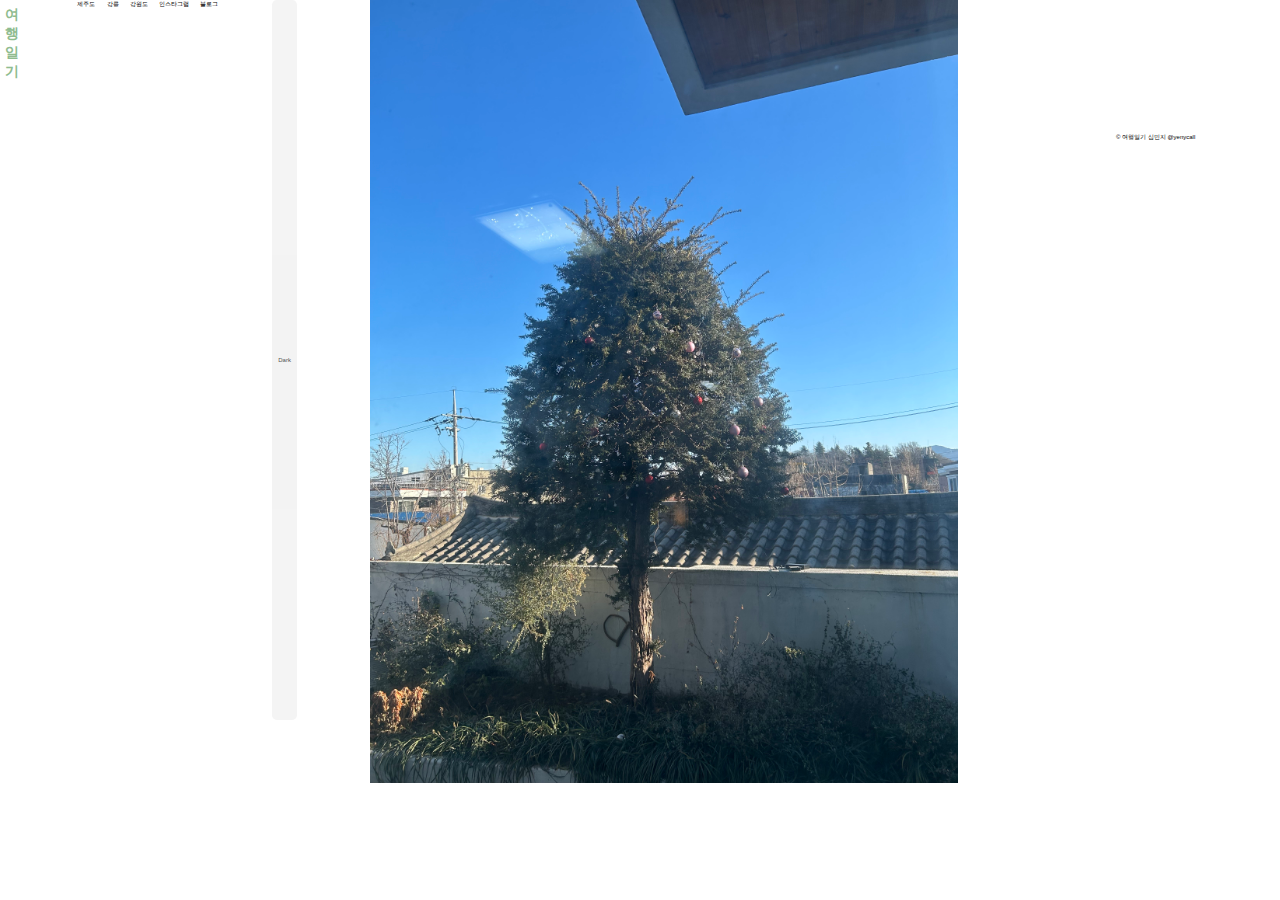
<file: index.html>
<!DOCTYPE html>
<html lang="en">
<head>
    <meta charset="UTF-8">
    <meta name="viewport" content="width=device-width, initial-scale=1.0">
    <title>Document</title>
</head>
<link rel="stylesheet" href="style.css">

<body>
<div class="background">
<div class="container">
<a href="index.html"><h1>여행일기</h1></a>
<header>
    <a href="Jeju.html">제주도</a>
    <a href="Gangneung.html">강릉</a>
    <a href="Gangwon.html">강원도</a>
    <a href="https://www.instagram.com/yenycall/">인스타그램</a>
    <a href="https://blog.naver.com/ccandy00">블로그</a>
</header>

<!--    <button type="button" onClick="modechange()">mode</button>-->

    <button>Dark</button>

<div class="img">
<img src="gangneungimg/IMG_8228.jpg" width="80%">
</div>

<footer>
    <p>&copy 여행일기 심민지 @yenycall</p>
</footer>
</div>
</div>
<script src="common.js"></script>
</body>
</html>
</file>
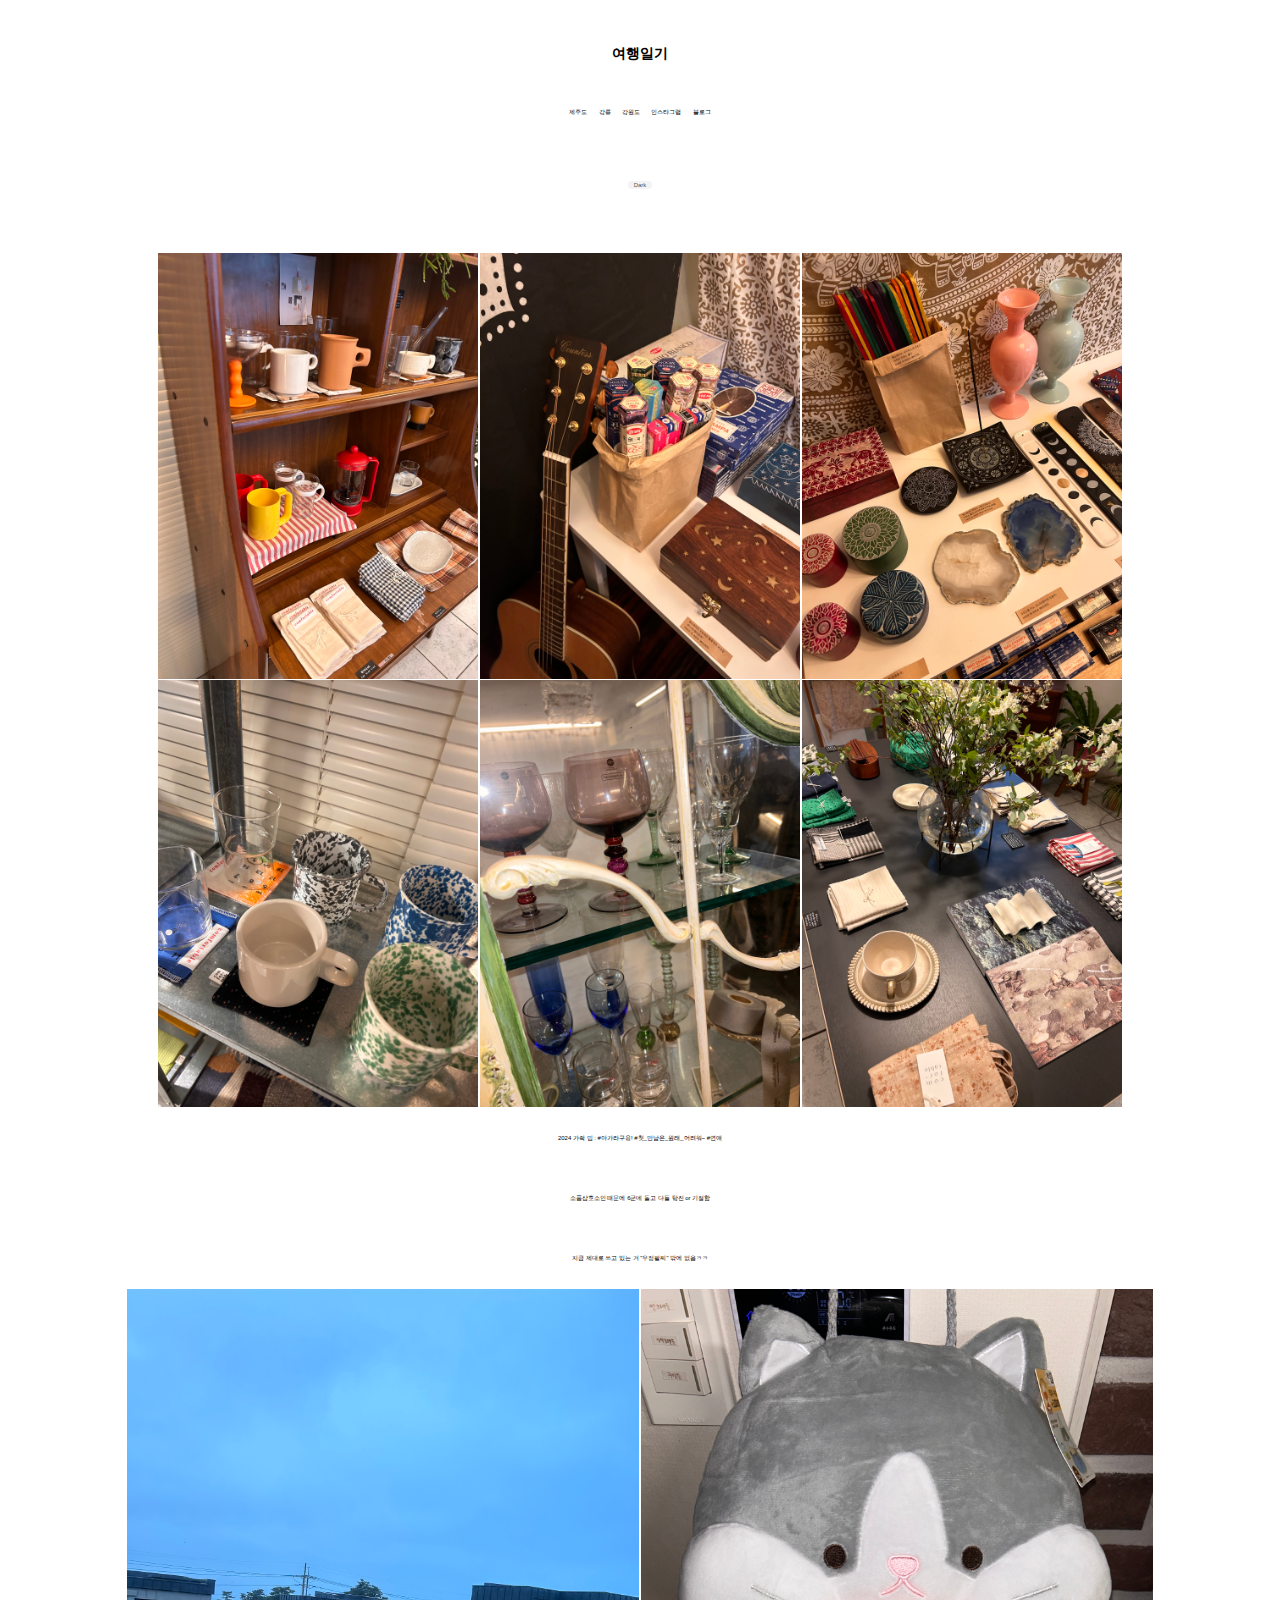
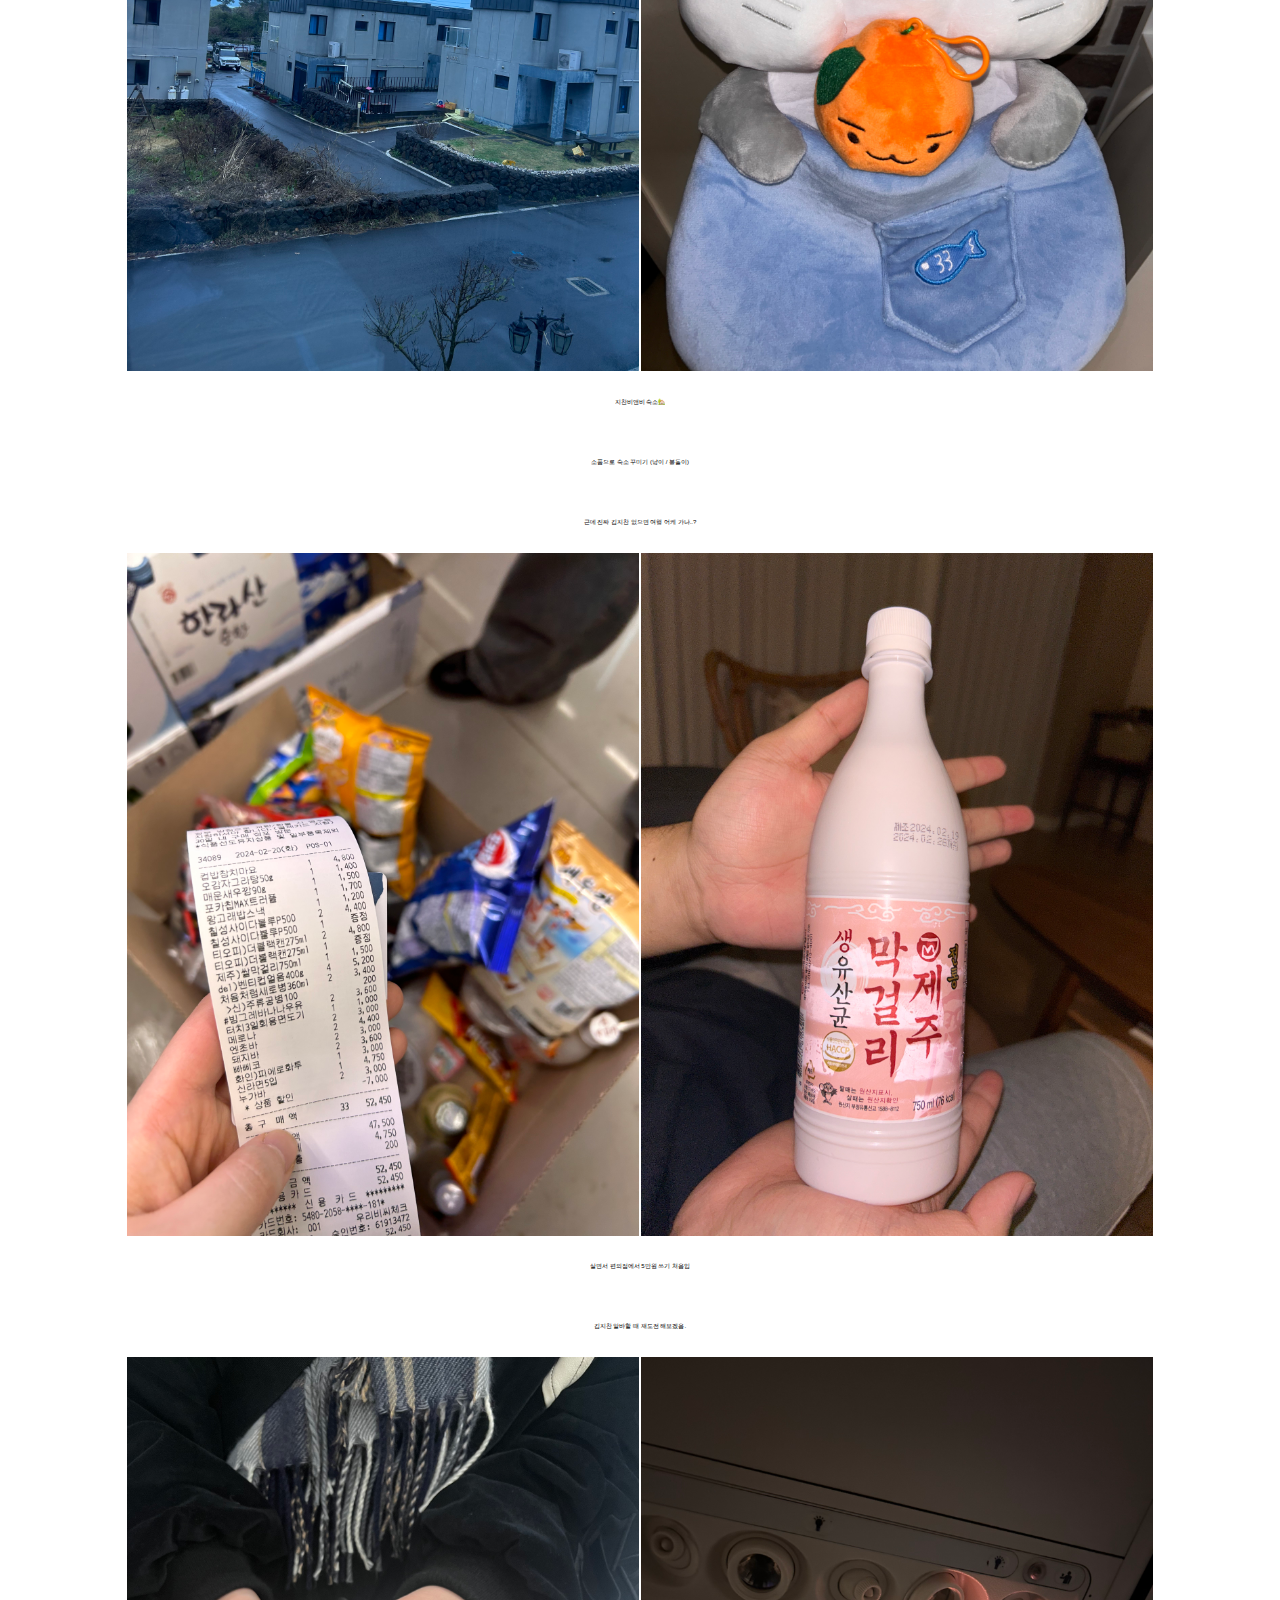
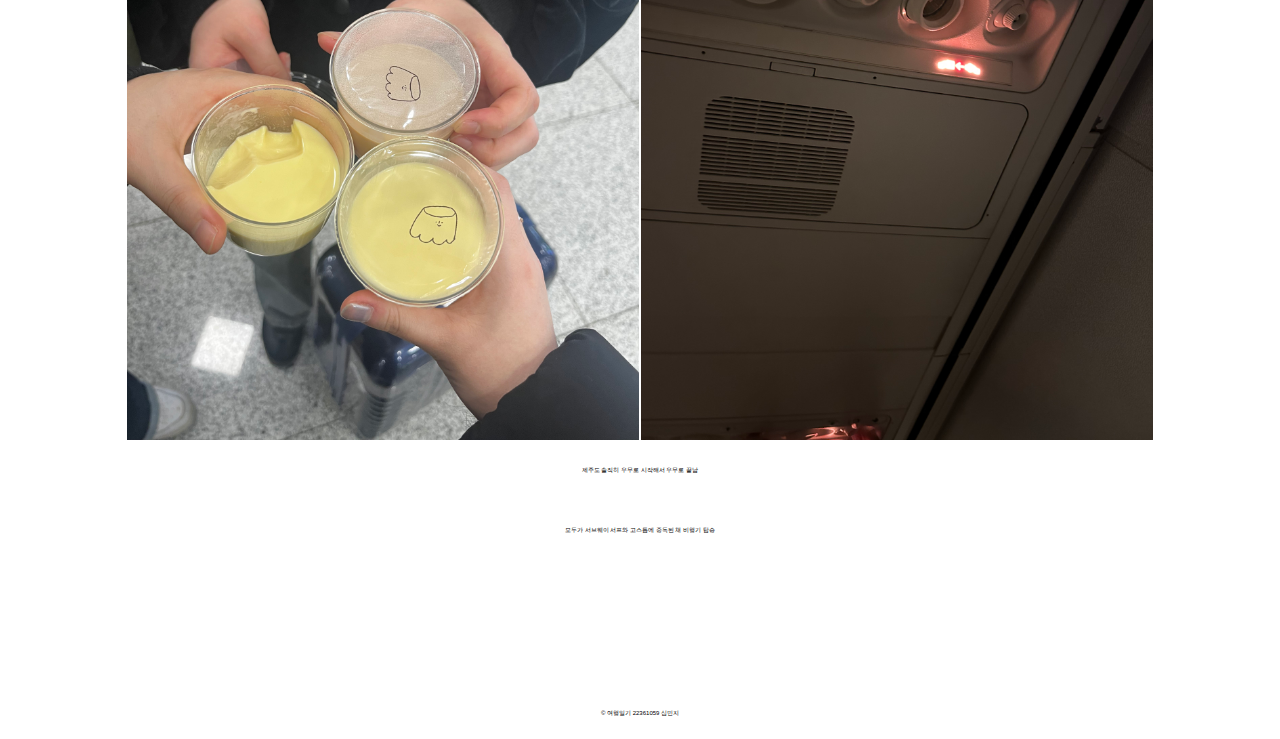
<file: Jeju.html>
<!DOCTYPE html>
<html lang="en">
<head>
    <meta charset="UTF-8">
    <meta http-equiv="X-UA-Compatible" content="IE=edge">
    <meta name="viewport" content="width=device-width, initial-scale=1.0">
    <title>Document</title>
    <link rel="stylesheet" href="style.css">
</head>
<body>
<div class="background">
<a href="index.html"><h1>여행일기</h1></a>
<header>
    <a href="Jeju.html">제주도</a>
    <a href="Gangneung.html">강릉</a>
    <a href="Gangwon.html">강원도</a>
    <a href="https://www.instagram.com/yenycall/">인스타그램</a>
    <a href="https://blog.naver.com/ccandy00">블로그</a>
</header>
<button>Dark</button>
<!--<button type="button" onClick="modechange()">mode</button>-->

<div class="layout1">
    <img src="jejuimg/IMG_0855.jpg" width="25%">
    <img src="jejuimg/IMG_0858.jpg" width="25%">
    <img src="jejuimg/IMG_0857.jpg" width="25%">
</div>

<div class="layout2">
    <img src="jejuimg/IMG_0853.jpg" width="25%">
    <img src="jejuimg/IMG_0860.jpg" width="25%">
    <img src="jejuimg/IMG_0856.jpg" width="25%">
</div>

    <p> 2024 가좍 밈 : #아가라구용! #첫_만남은_원래_어려워~ #연애</p>
    <p> 소품샵호소인 때문에 6군데 돌고 다들 탕진 or 기절함</p>
    <p> 지금 제대로 쓰고 있는 거 "우정팔찌" 밖에 없음ㅋㅋ</p>

<div class="layout3">
    <img src="jejuimg/IMG_0735.jpg" width="40%">
    <img src="jejuimg/IMG_0727.jpg" width="40%">
</div>

    <p> 지찬비앤비 숙소🏡 </p>
    <p> 소품으로 숙소 꾸미기 (냥이 / 봉돌이) </p>
    <p> 근데 진짜 김지찬 없으면 여행 어케 가냐..? </p>

<div class="layout4">
    <img src="jejuimg/IMG_0714.jpg" width="40%">
    <img src="jejuimg/IMG_0720.jpg" width="40%">
</div>

    <p> 살면서 편의점에서 5만원 쓰기 처음임 </p>
    <p> 김지찬 알바할 때 재도전 해보겠음. </p>

<div class="layout5">
    <img src="jejuimg/IMG_3300.jpg" width="40%">
    <img src="jejuimg/IMG_0884.jpg" width="40%">
</div>

    <p> 제주도 솔직히 우무로 시작해서 우무로 끝남 </p>
    <p> 모두가 서브웨이 서프와 고스톱에 중독된 채 비행기 탑승 </p>

<footer>
    <p>&copy 여행일기 22361059 심민지</p>
</footer>
</div>
<script src="common.js"></script>
</body>
</html>
</file>
<file: style.css>
:root[data-theme='dark'] {
    --background-color: rgb(38, 38, 38);
    --card-color: rgb(28 25 23);
    --text-color: rgb(245 245 244);
}

:root[data-theme='light'] {
    --background-color: #fff;
    --card-color: rgb(255 237 213);
    --text-color: rgb(68 64 60);
}

@import url("https://cdn.jsdelivr.net/gh/orioncactus/pretendard@v1.3.6/dist/web/variable/pretendardvariable-dynamic-subset.css");
* {
    font-family: 'pretendard', sans-serif;
    margin: 0 auto;

}

.background {
    background-color: var(--background-color);
    transition: 0.2s;
}

a {
    color:var(--text-color);
    text-decoration: none;
    padding: 1em;
}

a:hover {
    color: darkseagreen;
}

body {
    text-align: center;
    font-size: 0.3em;
    color: var(--text-color);
}

h1{
    font-size: 3em;
    padding: 3%;
}

header, footer {
    width: 80%;
    /*background-color: lightblue;*/
}

header{
    padding-bottom: 5%;
}

footer{
    padding-top: 10%;
}

@media screen and (min-width: 80rem) {
    .container {
        column-width: 10em;
        display: flex;
    }
}

img{
    max-width: 100%
}


p{
    padding:2%;
}

/*.dark-mode {*/
/*    background-color: black;*/
/*    color: white;*/
/*    a{*/
/*        color:white;*/
/*    }*/
/*    a:hover {*/
/*        color: darkseagreen;*/
/*    }*/
/*}*/

button{
    border: none;
    opacity: 70%;
    border-radius: 2em;
    font-size: 0.5em;
    margin-bottom: 5%;
    cursor: pointer;
}


/*h1{*/
/*    padding: 20px;*/
/*}*/
/*header a{*/
/*    padding : 0px 20px;*/
/*}*/

/*header {*/
/*    margin-bottom: 50px;*/
/*}*/

/*p{*/
/*    font-size: 14px;*/
/*}*/
/*footer{*/
/*    margin-top: 50px;*/
/*}*/
</file>
